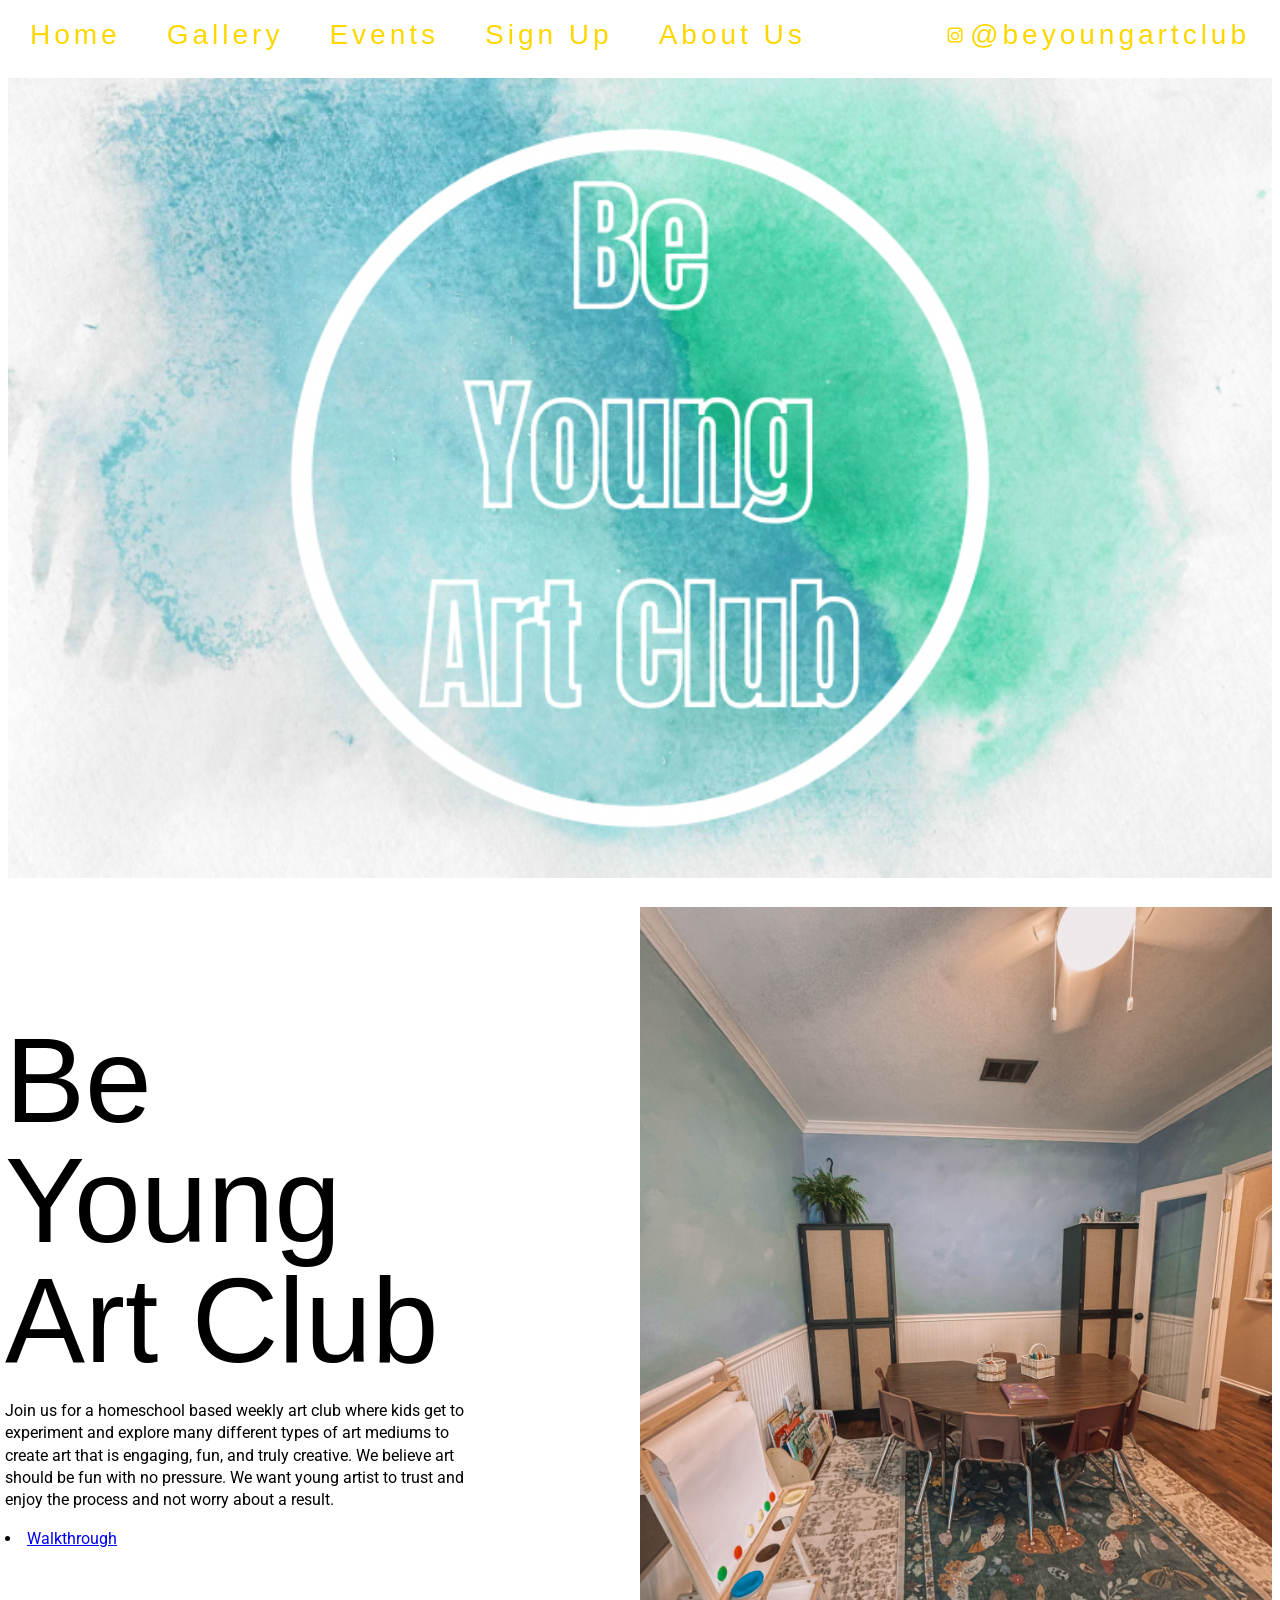
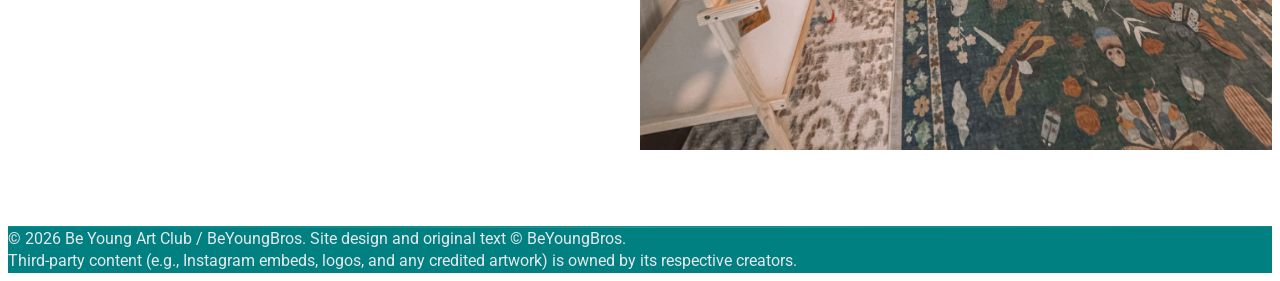
<file: index.html>
<!doctype html>
<html class="no-js" lang="en">

<head>
  <meta charset="utf-8">
  <meta name="viewport" content="width=device-width, initial-scale=1">
  <title>BeYoungBro&apos;s Home Page</title>
  <link rel="preconnect" href="https://fonts.googleapis.com">
  <link rel="preconnect" href="https://fonts.gstatic.com" crossorigin>
  <link href="https://fonts.googleapis.com/css2?family=Roboto:ital,wght@0,100..900;1,100..900&display=swap" rel="stylesheet">
  <!--<link rel="stylesheet" href="fonts/font.css"> -->

  <link rel="stylesheet" href="css/styletest.css">
  <meta name="description" content="">

  <meta property="og:title" content="">
  <meta property="og:type" content="">
  <meta property="og:url" content="">
  <meta property="og:image" content="">

  <link rel="icon" href="/favicon.ico" sizes="any">
  <link rel="icon" href="/icon.svg" type="image/svg+xml">
  <link rel="apple-touch-icon" href="icon.png">

  <link rel="manifest" href="site.webmanifest">
  <meta name="theme-color" content="#fafafa">
</head>

<body>

  <!-- Add your site or application content here --> 
  <header>
    <ul class="main-nav">
      <li><a href="index.html">Home</a></li>
      <li><a href="gallery.html">Gallery</a></li>
      <li><a href="events.html">Events</a></li>
      <li><a href="registration.html">Sign Up</a></li>
      <li><a href="about.html">About Us</a></li>
      
    </ul>
    <ul class="right-nav">
      <li>
        <a href="https://www.instagram.com/beyoungartclub/" target="_blank" rel="noopener"
        aria-label="Be Young Art Club on Instagram"
        style="display:inline-flex; align-items:center; gap:6px; text-decoration:none;">
        <!-- Small Instagram icon (inline SVG, no file needed) -->
        <svg aria-hidden="true" viewBox="0 0 24 24" width="18" height="18" style="display:block;">
        <path d="M7 2h10a5 5 0 0 1 5 5v10a5 5 0 0 1-5 5H7a5 5 0 0 1-5-5V7a5 5 0 0 1 5-5zm0 2a3 3 0 0 0-3 3v10a3 3 0 0 0 3 3h10a3 3 0 0 0 3-3V7a3 3 0 0 0-3-3H7zm5 3.5A5.5 5.5 0 1 1 6.5 13 5.5 5.5 0 0 1 12 7.5zm0 2A3.5 3.5 0 1 0 15.5 13 3.5 3.5 0 0 0 12 9.5zM18 5.75a1.25 1.25 0 1 1-1.25 1.25A1.25 1.25 0 0 1 18 5.75z"
              fill="currentColor"/>
        </svg>
        <span>@beyoungartclub</span>
        </a>
      </li>
    </ul>

  </header>

  <section class="page-banner"></section>
  
  <script src="js/app.js"></script>

  <section class="hero hero-home">
    <div class="container">
      <div class="hero-text">
        <h1 class="hero-title">Be Young Art Club</h1>
        <p class="text"> Join us for a homeschool based weekly art club where kids get to experiment and explore many different types of art mediums to create art that is engaging, fun, and truly creative.  
          We believe art should be fun with no pressure. We want young artist to trust and enjoy the process and not worry about a result. <li><a href="walkthrough.html">Walkthrough</a></li>
        </p>
      </div>
    </div>
   </section> 
   <footer class="site-footer">
    <p>© <span id="year"></span> Be Young Art Club / BeYoungBros. Site design and original text © BeYoungBros.</p>
    <p>Third-party content (e.g., Instagram embeds, logos, and any credited artwork) is owned by its respective creators.</p>
   </footer>
   <script>document.getElementById('year').textContent = new Date().getFullYear();</script>

</body>

</html>
</file>
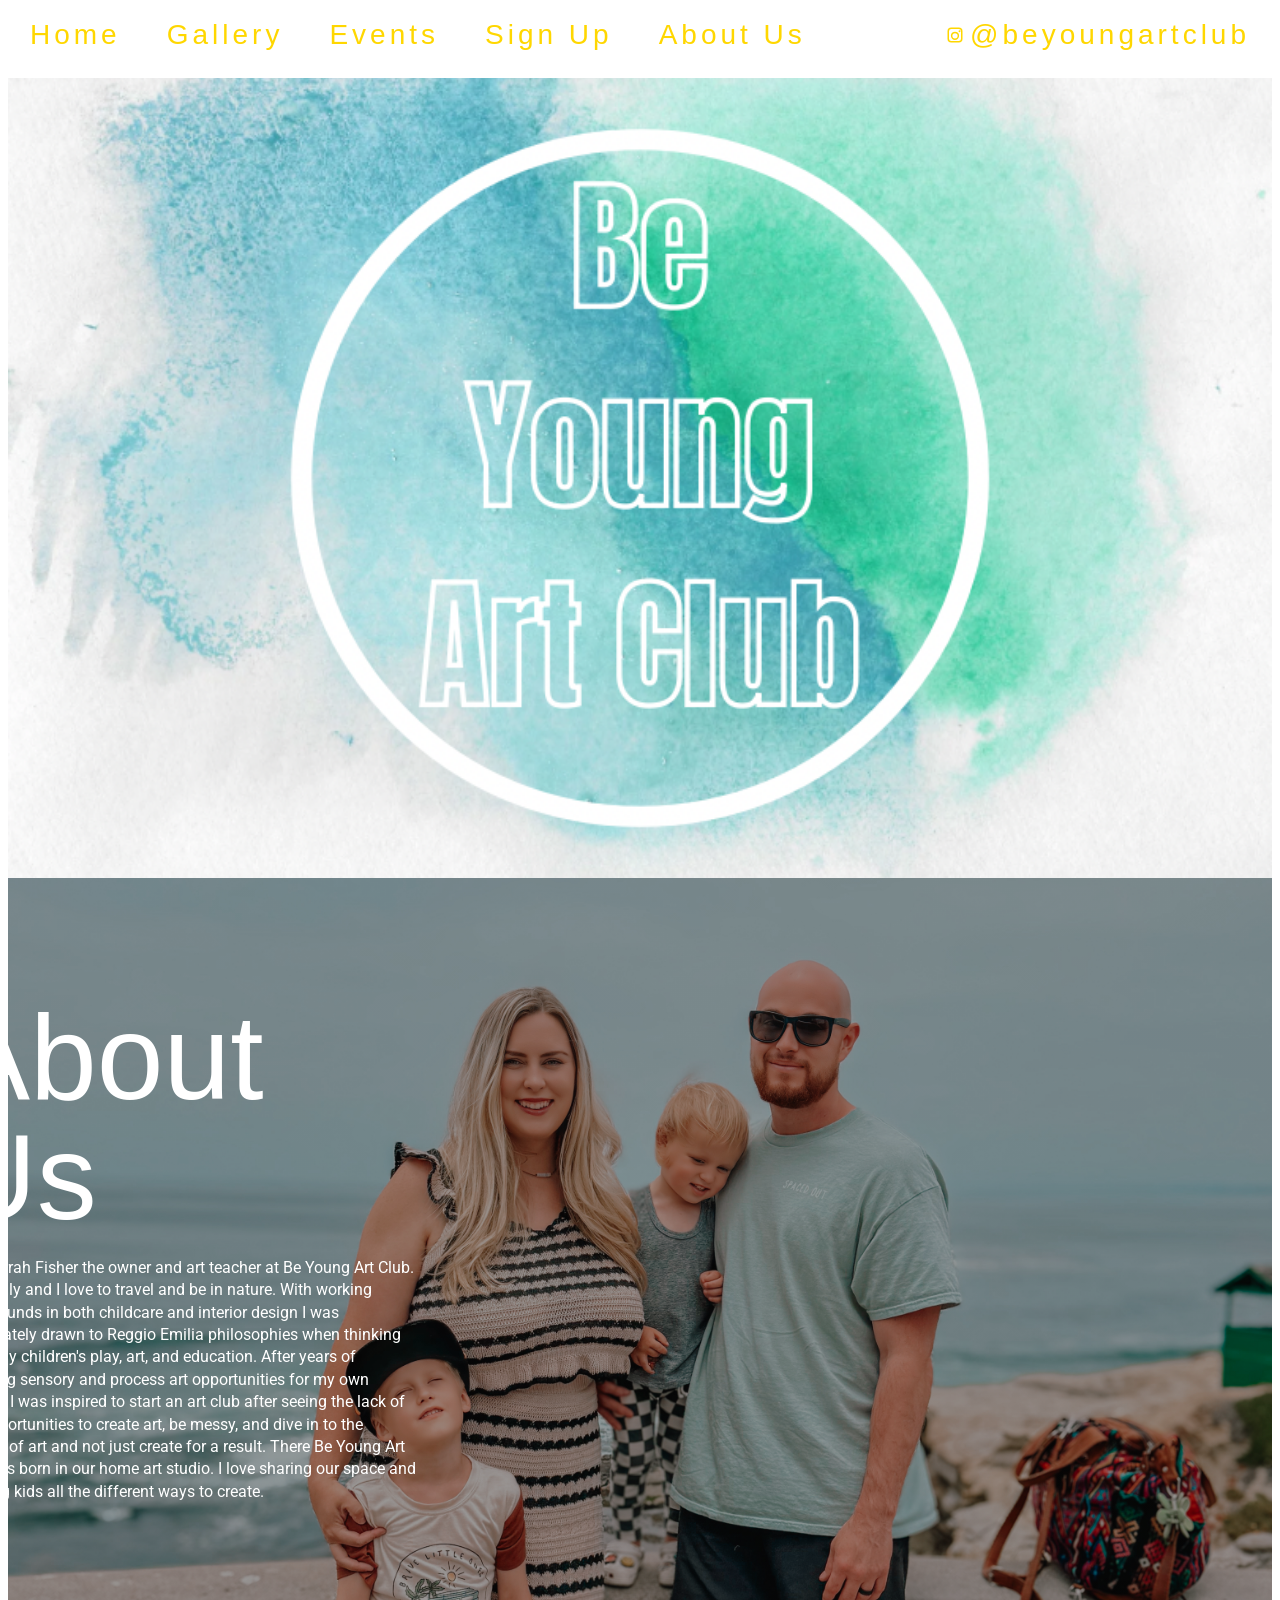
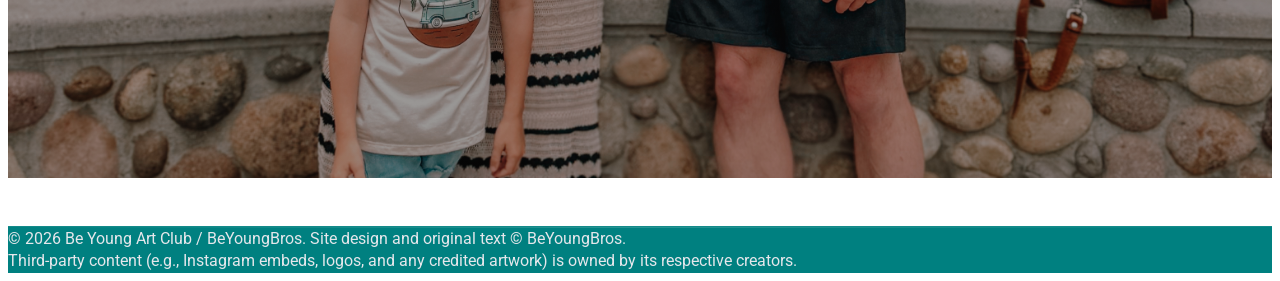
<file: about.html>
<!doctype html>
<html class="no-js" lang="en">

<head>
  <meta charset="utf-8">
  <meta name="viewport" content="width=device-width, initial-scale=1">
  <title>About Us</title>
  <link rel="preconnect" href="https://fonts.googleapis.com">
  <link rel="preconnect" href="https://fonts.gstatic.com" crossorigin>
  <link href="https://fonts.googleapis.com/css2?family=Roboto:ital,wght@0,100..900;1,100..900&display=swap" rel="stylesheet">
  <!--<link rel="stylesheet" href="fonts/font.css"> -->

  <link rel="stylesheet" href="css/styletest.css">
  <meta name="description" content="">

  <meta property="og:title" content="">
  <meta property="og:type" content="">
  <meta property="og:url" content="">
  <meta property="og:image" content="">

  <link rel="icon" href="/favicon.ico" sizes="any">
  <link rel="icon" href="/icon.svg" type="image/svg+xml">
  <link rel="apple-touch-icon" href="icon.png">

  <link rel="manifest" href="site.webmanifest">
  <meta name="theme-color" content="#fafafa">
</head>

<body>

  <!-- Add your site or application content here --> 
  <header>
    <ul class="main-nav">
      <li><a href="index.html">Home</a></li>
      <li><a href="gallery.html">Gallery</a></li>
      <li><a href="events.html">Events</a></li>
      <li><a href="registration.html">Sign Up</a></li>
      <li><a href="about.html">About Us</a></li>
    </ul>
   <ul class="right-nav">
      <li>
        <a href="https://www.instagram.com/beyoungartclub/" target="_blank" rel="noopener"
        aria-label="Be Young Art Club on Instagram"
        style="display:inline-flex; align-items:center; gap:6px; text-decoration:none;">
        <!-- Small Instagram icon (inline SVG, no file needed) -->
        <svg aria-hidden="true" viewBox="0 0 24 24" width="18" height="18" style="display:block;">
        <path d="M7 2h10a5 5 0 0 1 5 5v10a5 5 0 0 1-5 5H7a5 5 0 0 1-5-5V7a5 5 0 0 1 5-5zm0 2a3 3 0 0 0-3 3v10a3 3 0 0 0 3 3h10a3 3 0 0 0 3-3V7a3 3 0 0 0-3-3H7zm5 3.5A5.5 5.5 0 1 1 6.5 13 5.5 5.5 0 0 1 12 7.5zm0 2A3.5 3.5 0 1 0 15.5 13 3.5 3.5 0 0 0 12 9.5zM18 5.75a1.25 1.25 0 1 1-1.25 1.25A1.25 1.25 0 0 1 18 5.75z"
              fill="currentColor"/>
        </svg>
        <span>@beyoungartclub</span>
        </a>
      </li>
    </ul>
  </header>

  <section class="page-banner"></section>

  <script src="js/app.js"></script>

 <section class="hero hero-about">
    <div class="container">
      <div class="hero-text">
        <h1 class="hero-title">About Us</h1>
        <p class="text">I am Farrah Fisher the owner and art teacher at Be Young Art Club.  My family and I love to travel and be in nature.  
          With working backgrounds in both childcare and interior design I was immediately drawn to Reggio Emilia philosophies when thinking about my children&apos;s play, 
          art, and education.  After years of providing sensory and process art opportunities for my own children I was inspired to start an art club after seeing the lack of true opportunities to create art, be messy, and dive in to the process of art and not just create for a result.  
          There Be Young Art Club was born in our home art studio.  I love sharing our space and showing kids all the different ways to create.  
      </div>
    </div>
  </section> 
  <footer class="site-footer">
    <p>© <span id="year"></span> Be Young Art Club / BeYoungBros. Site design and original text © BeYoungBros.</p>
    <p>Third-party content (e.g., Instagram embeds, logos, and any credited artwork) is owned by its respective creators.</p>
   </footer>
   <script>document.getElementById('year').textContent = new Date().getFullYear();</script>
</body>

</html>
</file>
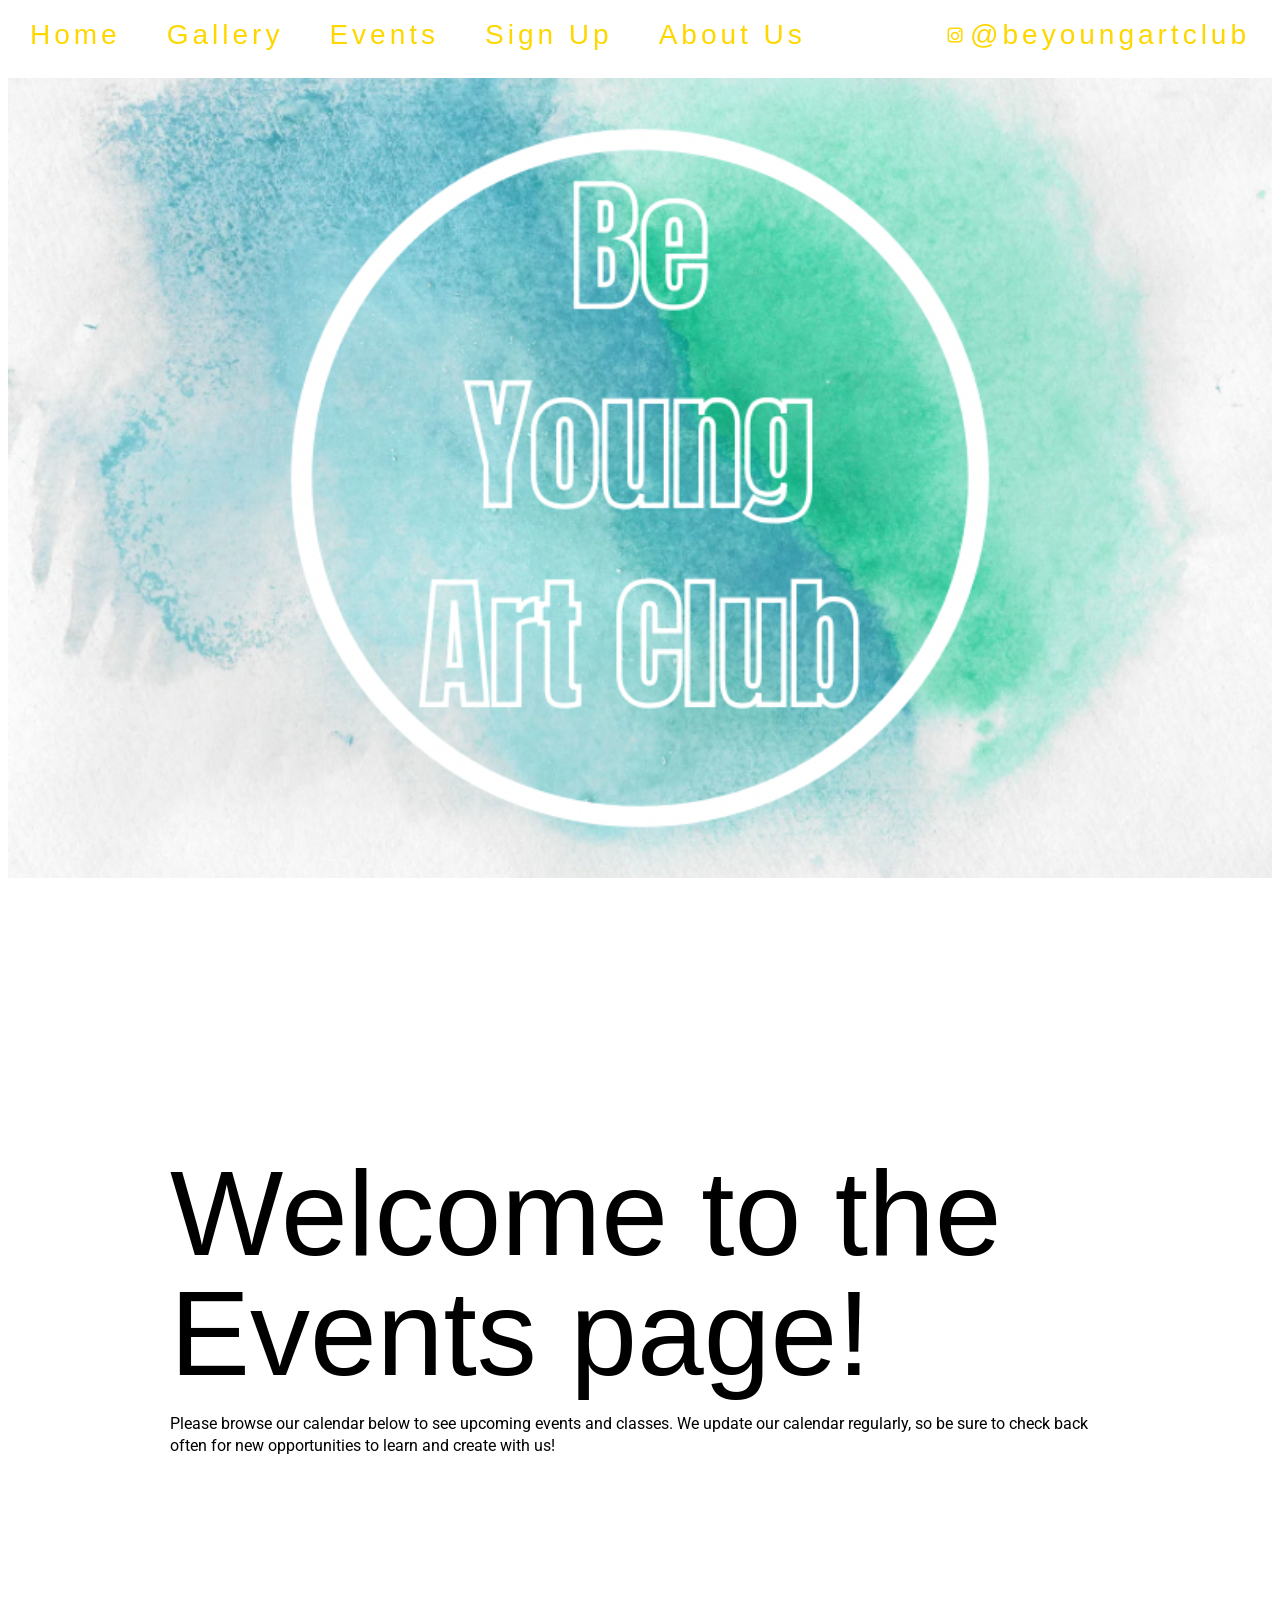
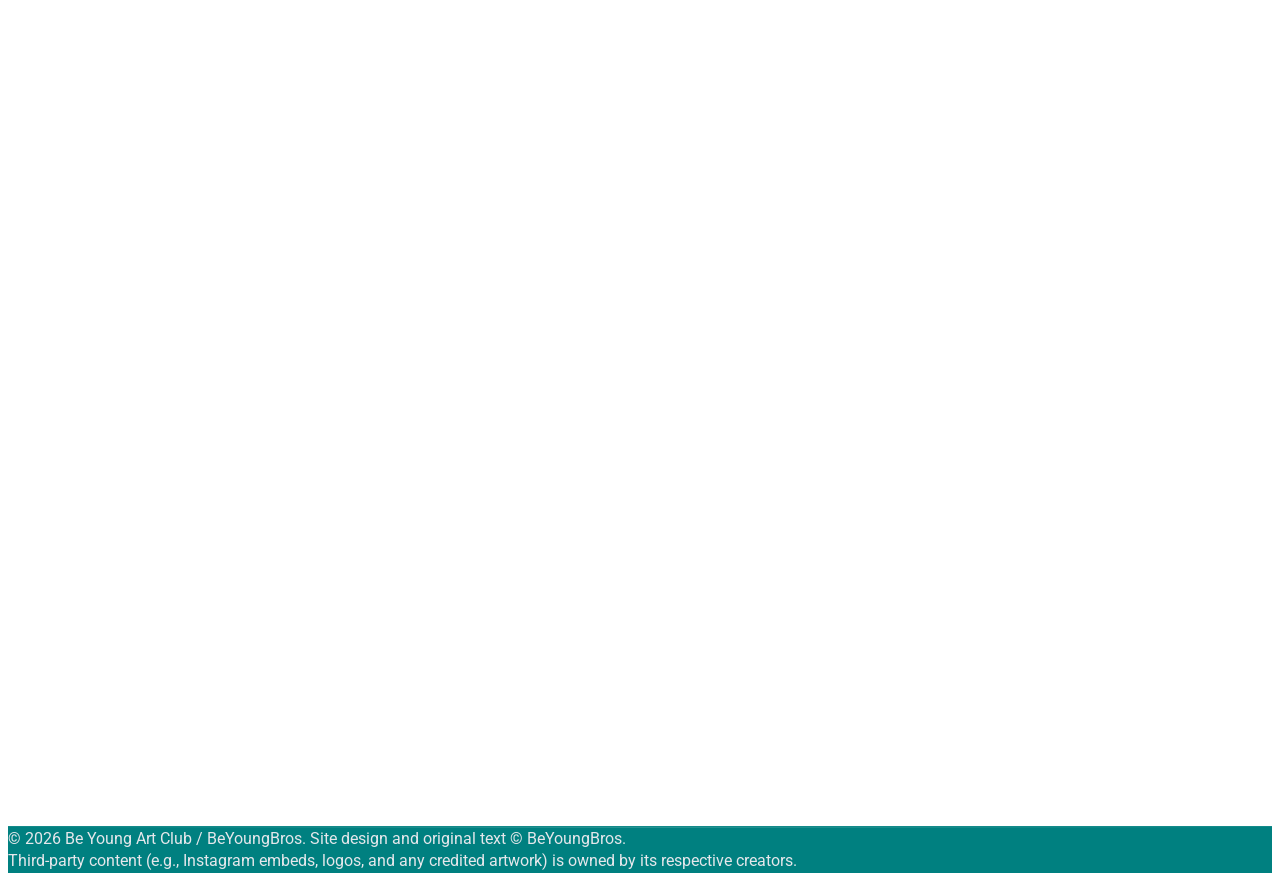
<file: events.html>
<!doctype html>
<html class="no-js" lang="en">

<head>
  <meta charset="utf-8">
  <meta name="viewport" content="width=device-width, initial-scale=1">
  <title>Events</title>
  <link rel="preconnect" href="https://fonts.googleapis.com">
  <link rel="preconnect" href="https://fonts.gstatic.com" crossorigin>
  <link href="https://fonts.googleapis.com/css2?family=Roboto:ital,wght@0,100..900;1,100..900&display=swap" rel="stylesheet">
  <!--<link rel="stylesheet" href="fonts/font.css"> -->

  <link rel="stylesheet" href="css/styletest.css">
  <meta name="description" content="">

  <meta property="og:title" content="">
  <meta property="og:type" content="">
  <meta property="og:url" content="">
  <meta property="og:image" content="">

  <link rel="icon" href="/favicon.ico" sizes="any">
  <link rel="icon" href="/icon.svg" type="image/svg+xml">
  <link rel="apple-touch-icon" href="icon.png">

  <link rel="manifest" href="site.webmanifest">
  <meta name="theme-color" content="#fafafa">
</head>

<body>

  <!-- Add your site or application content here --> 
  <header>
    <ul class="main-nav">
      <li><a href="index.html">Home</a></li>
      <li><a href="gallery.html">Gallery</a></li>
      <li><a href="events.html">Events</a></li>
      <li><a href="registration.html">Sign Up</a></li>
      <li><a href="about.html">About Us</a></li>
    </ul>
    <ul class="right-nav">
      <li>
        <a href="https://www.instagram.com/beyoungartclub/" target="_blank" rel="noopener"
        aria-label="Be Young Art Club on Instagram"
        style="display:inline-flex; align-items:center; gap:6px; text-decoration:none;">
        <!-- Small Instagram icon (inline SVG, no file needed) -->
        <svg aria-hidden="true" viewBox="0 0 24 24" width="18" height="18" style="display:block;">
        <path d="M7 2h10a5 5 0 0 1 5 5v10a5 5 0 0 1-5 5H7a5 5 0 0 1-5-5V7a5 5 0 0 1 5-5zm0 2a3 3 0 0 0-3 3v10a3 3 0 0 0 3 3h10a3 3 0 0 0 3-3V7a3 3 0 0 0-3-3H7zm5 3.5A5.5 5.5 0 1 1 6.5 13 5.5 5.5 0 0 1 12 7.5zm0 2A3.5 3.5 0 1 0 15.5 13 3.5 3.5 0 0 0 12 9.5zM18 5.75a1.25 1.25 0 1 1-1.25 1.25A1.25 1.25 0 0 1 18 5.75z"
              fill="currentColor"/>
        </svg>
        <span>@beyoungartclub</span>
        </a>
      </li>
    </ul>
  </header>

  <section class="page-banner"></section>

  <script src="js/app.js"></script>

  <section class="hero hero-events">
    <div class="container">
      <div class="hero-text">
        <h1 class="hero-title">Welcome to the Events page!</h1>
        <p class="text">Please browse our calendar below to see upcoming events and classes. We update our calendar regularly, so be sure to check back often for new opportunities to learn and create with us!
        </p>
        </div>
    </div>
  </section>
  
   <section class="calendar">
    <iframe
      src="https://calendar.google.com/calendar/embed?src=809390d0119d9e3f276ccf0c872b982d6c1af5bd171367438f8c56f3bae43a4e%40group.calendar.google.com&ctz=America%2FChicago"
      style="border:0"
      width="800"
      height="600"
      frameborder="0"
      scrolling="no">
    </iframe>
  </section>
  <footer class="site-footer">
    <p>© <span id="year"></span> Be Young Art Club / BeYoungBros. Site design and original text © BeYoungBros.</p>
    <p>Third-party content (e.g., Instagram embeds, logos, and any credited artwork) is owned by its respective creators.</p>
   </footer>
   <script>document.getElementById('year').textContent = new Date().getFullYear();</script>
</body>

</html>
</file>
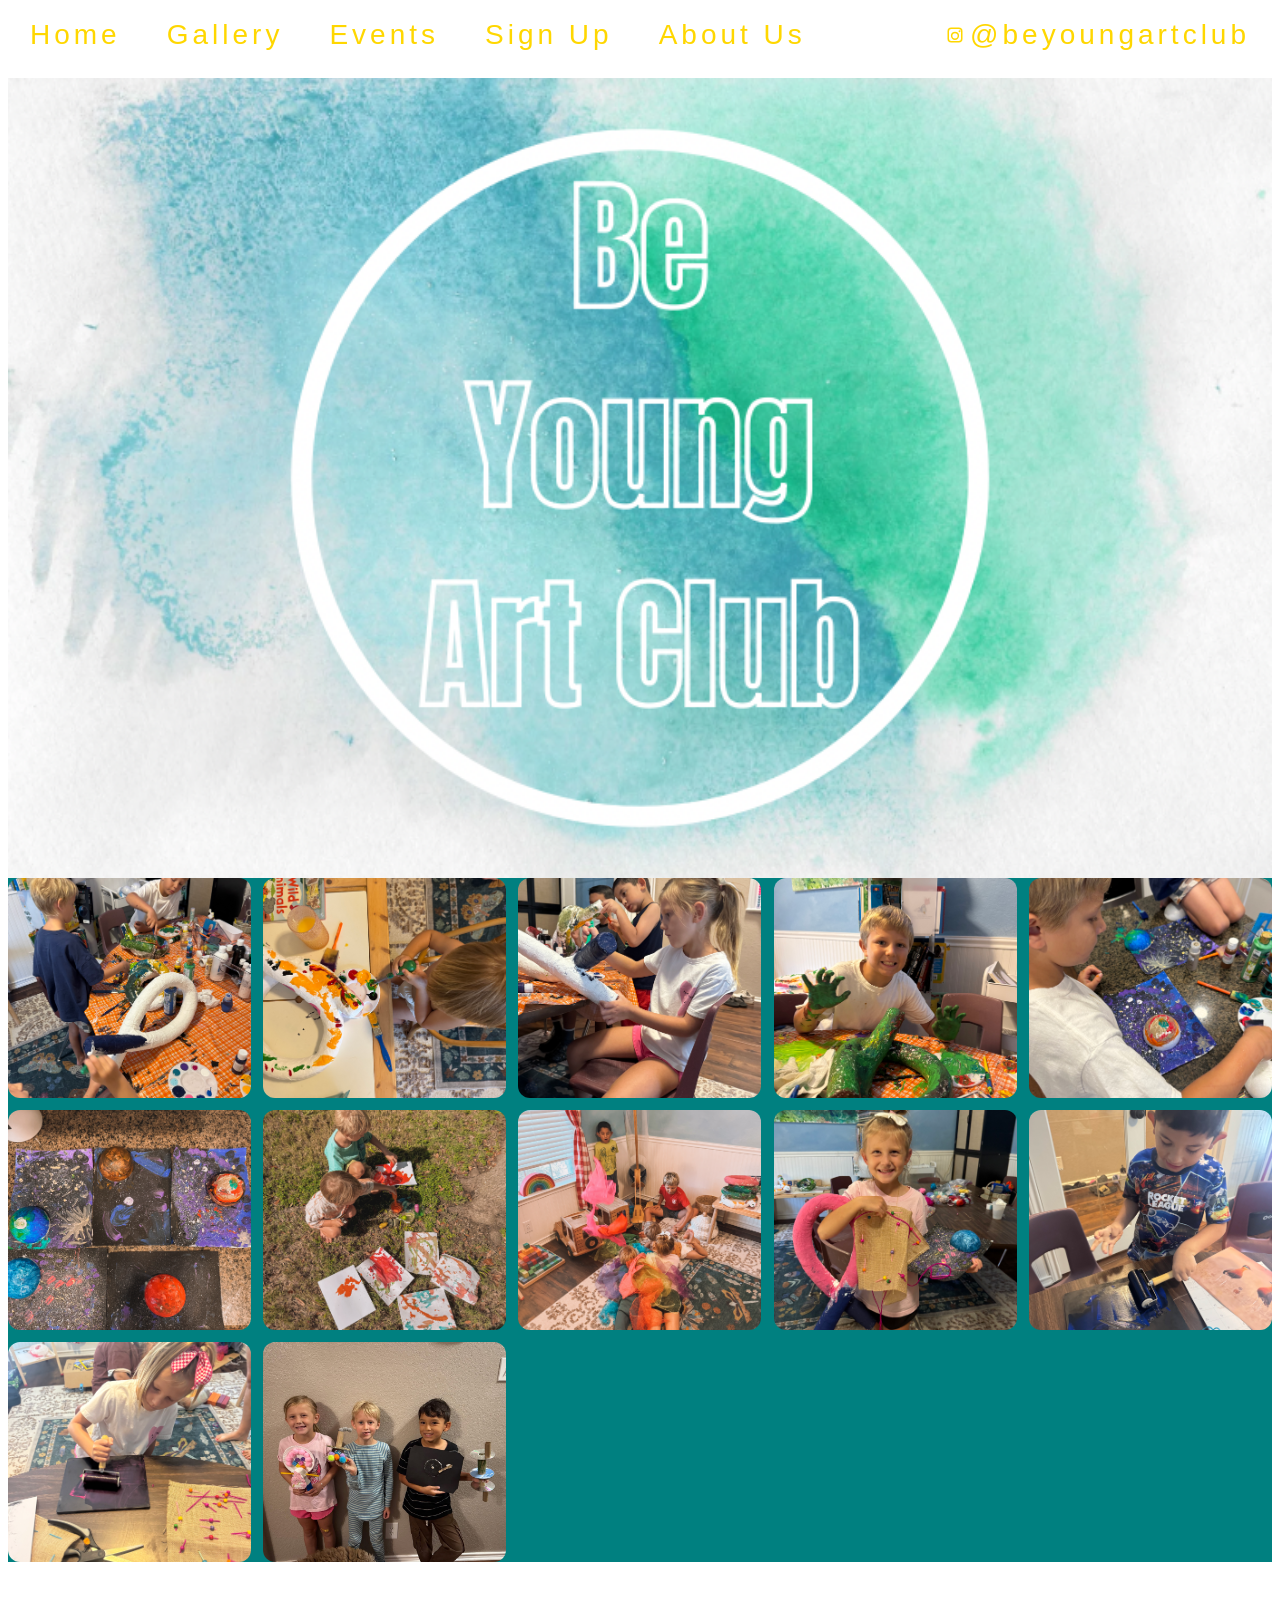
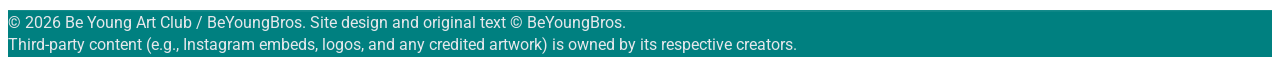
<file: gallery.html>
<!doctype html>
<html class="no-js" lang="en">

<head>
  <meta charset="utf-8">
  <meta name="viewport" content="width=device-width, initial-scale=1">
  <title>Gallery Page</title>
  <link rel="preconnect" href="https://fonts.googleapis.com">
  <link rel="preconnect" href="https://fonts.gstatic.com" crossorigin>
  <link href="https://fonts.googleapis.com/css2?family=Roboto:ital,wght@0,100..900;1,100..900&display=swap" rel="stylesheet">
  <!--<link rel="stylesheet" href="fonts/font.css"> -->

  <link rel="stylesheet" href="css/styletest.css">
  <meta name="description" content="">

  <meta property="og:title" content="">
  <meta property="og:type" content="">
  <meta property="og:url" content="">
  <meta property="og:image" content="">

  <link rel="icon" href="/favicon.ico" sizes="any">
  <link rel="icon" href="/icon.svg" type="image/svg+xml">
  <link rel="apple-touch-icon" href="icon.png">

  <link rel="manifest" href="site.webmanifest">
  <meta name="theme-color" content="#fafafa">
</head>

<body>

  <!-- Add your site or application content here --> 
  <header>
    <ul class="main-nav">
      <li><a href="index.html">Home</a></li>
      <li><a href="gallery.html">Gallery</a></li>
      <li><a href="events.html">Events</a></li>
      <li><a href="registration.html">Sign Up</a></li>
      <li><a href="about.html">About Us</a></li>
    </ul>
    <ul class="right-nav">
      <li>
        <a href="https://www.instagram.com/beyoungartclub/" target="_blank" rel="noopener"
        aria-label="Be Young Art Club on Instagram"
        style="display:inline-flex; align-items:center; gap:6px; text-decoration:none;">
        <!-- Small Instagram icon (inline SVG, no file needed) -->
        <svg aria-hidden="true" viewBox="0 0 24 24" width="18" height="18" style="display:block;">
        <path d="M7 2h10a5 5 0 0 1 5 5v10a5 5 0 0 1-5 5H7a5 5 0 0 1-5-5V7a5 5 0 0 1 5-5zm0 2a3 3 0 0 0-3 3v10a3 3 0 0 0 3 3h10a3 3 0 0 0 3-3V7a3 3 0 0 0-3-3H7zm5 3.5A5.5 5.5 0 1 1 6.5 13 5.5 5.5 0 0 1 12 7.5zm0 2A3.5 3.5 0 1 0 15.5 13 3.5 3.5 0 0 0 12 9.5zM18 5.75a1.25 1.25 0 1 1-1.25 1.25A1.25 1.25 0 0 1 18 5.75z"
              fill="currentColor"/>
        </svg>
        <span>@beyoungartclub</span>
        </a>
      </li>
    </ul>
  </header>

  <section class="page-banner"></section>

  <section class="gallery">
      <img class="galleryimage" src="img/gallery/gallery1.jpeg" alt="Gallery Image 1" loading="lazy">
      <img class="galleryimage" src="img/gallery/gallery2.jpeg" alt="Gallery Image 2" loading="lazy">
      <img class="galleryimage" src="img/gallery/gallery3.jpeg" alt="Gallery Image 3" loading="lazy">
      <img class="galleryimage" src="img/gallery/gallery4.jpeg" alt="Gallery Image 4" loading="lazy">
      <img class="galleryimage" src="img/gallery/gallery6.jpeg" alt="Gallery Image 6" loading="lazy">
      <img class="galleryimage" src="img/gallery/gallery7.JPG" alt="Gallery Image 7" loading="lazy">
      <img class="galleryimage" src="img/gallery/gallery8.JPG" alt="Gallery Image 8" loading="lazy">
      <img class="galleryimage" src="img/gallery/gallery9.JPG" alt="Gallery Image 9" loading="lazy">
      <img class="galleryimage" src="img/gallery/gallery10.jpeg" alt="Gallery Image 10" loading="lazy">
      <img class="galleryimage" src="img/gallery/gallery11.jpeg" alt="Gallery Image 11" loading="lazy">
      <img class="galleryimage" src="img/gallery/gallery12.jpeg" alt="Gallery Image 12" loading="lazy">
      <img class="galleryimage" src="img/gallery/gallery13.jpeg" alt="Gallery Image 13" loading="lazy">
  </section>
  <script src="js/app.js" defer></script>
  <footer class="site-footer">
    <p>© <span id="year"></span> Be Young Art Club / BeYoungBros. Site design and original text © BeYoungBros.</p>
    <p>Third-party content (e.g., Instagram embeds, logos, and any credited artwork) is owned by its respective creators.</p>
   </footer>
   <script>document.getElementById('year').textContent = new Date().getFullYear();</script>
</body>

</html>
</file>
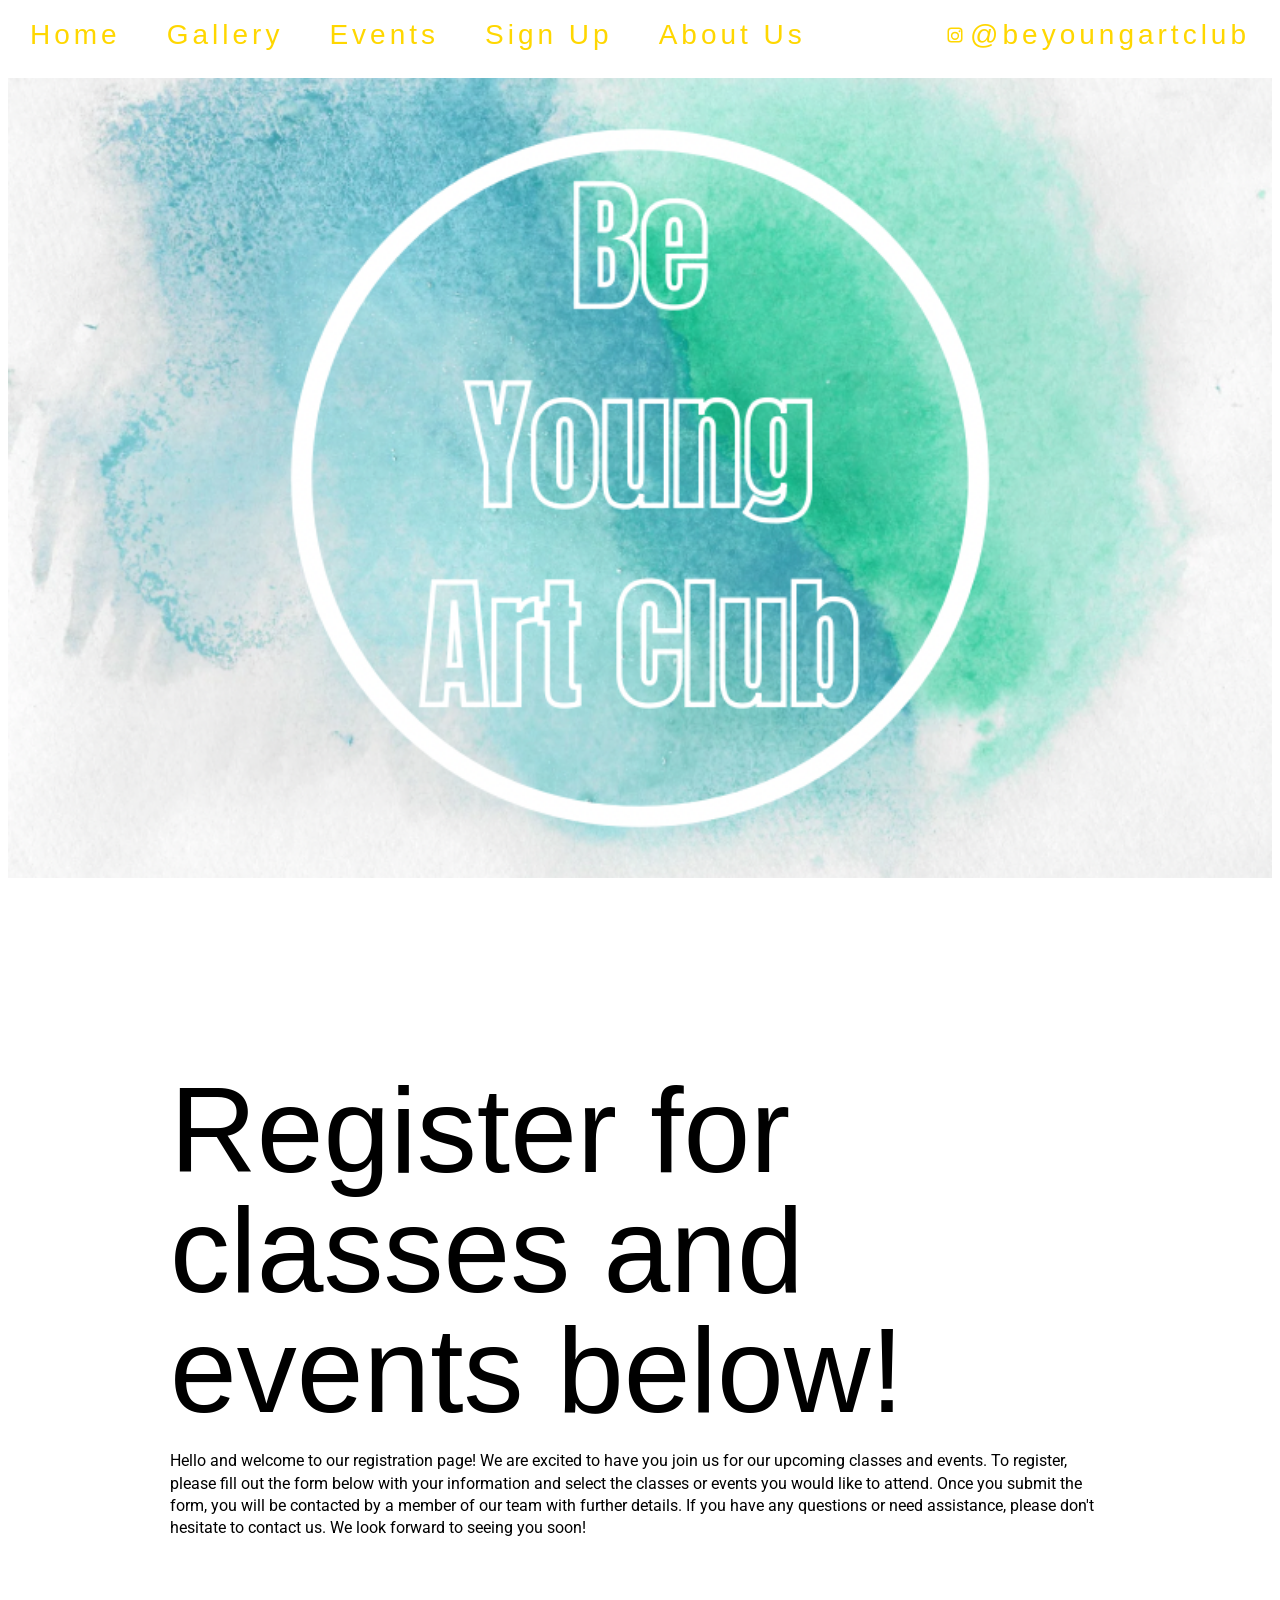
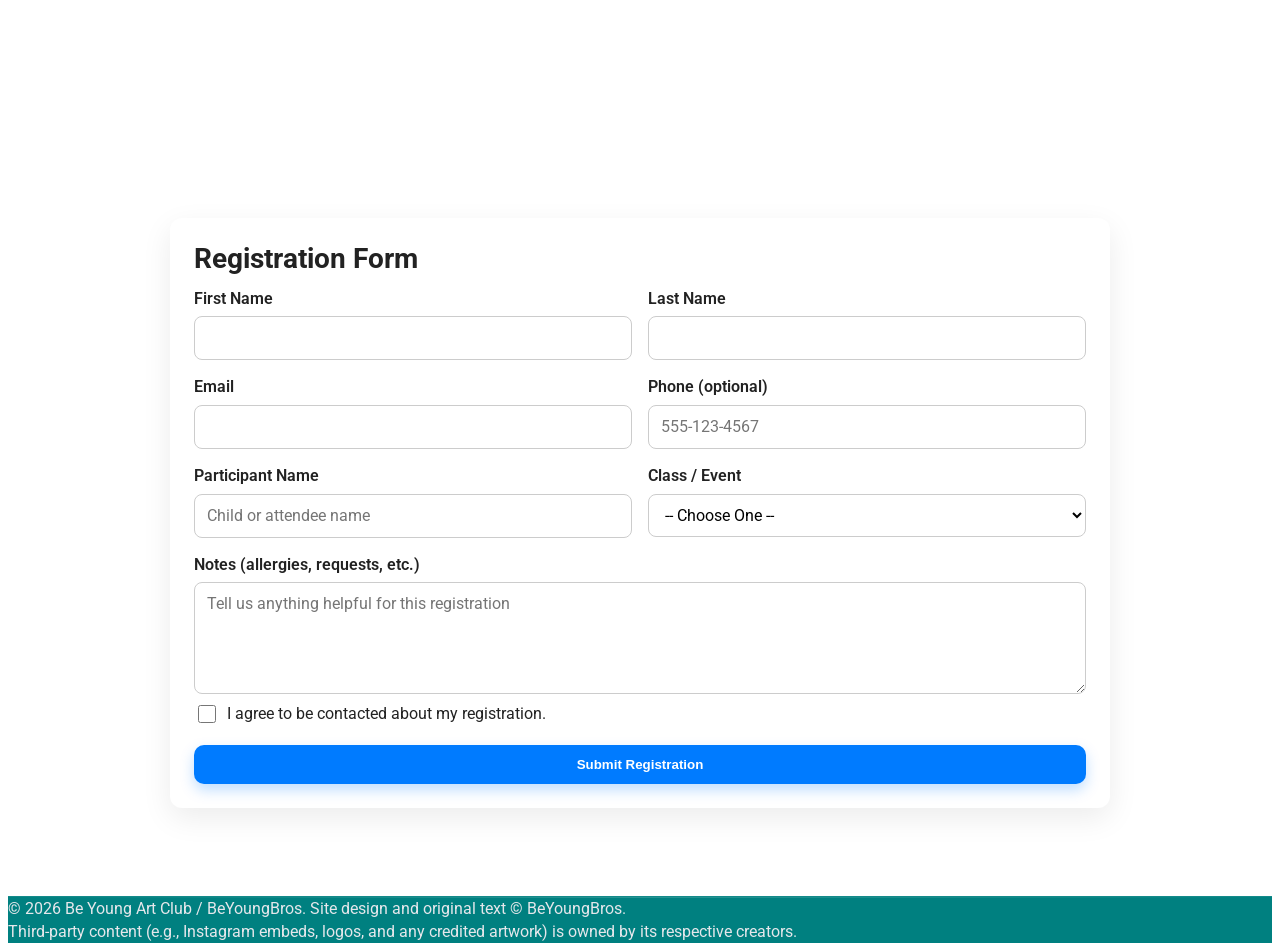
<file: registration.html>
<!doctype html>
<html class="no-js" lang="en">

<head>
  <meta charset="utf-8">
  <meta name="viewport" content="width=device-width, initial-scale=1">
  <title>Registration</title>
  <link rel="preconnect" href="https://fonts.googleapis.com">
  <link rel="preconnect" href="https://fonts.gstatic.com" crossorigin>
  <link href="https://fonts.googleapis.com/css2?family=Roboto:ital,wght@0,100..900;1,100..900&display=swap" rel="stylesheet">
  <!--<link rel="stylesheet" href="fonts/font.css"> -->

  <link rel="stylesheet" href="css/styletest.css">
  <meta name="description" content="">

  <meta property="og:title" content="">
  <meta property="og:type" content="">
  <meta property="og:url" content="">
  <meta property="og:image" content="">

  <link rel="icon" href="/favicon.ico" sizes="any">
  <link rel="icon" href="/icon.svg" type="image/svg+xml">
  <link rel="apple-touch-icon" href="icon.png">

  <link rel="manifest" href="site.webmanifest">
  <meta name="theme-color" content="#fafafa">
</head>

<body>

  <!-- Add your site or application content here --> 
  <header>
    <ul class="main-nav">
      <li><a href="index.html">Home</a></li>
      <li><a href="gallery.html">Gallery</a></li>
      <li><a href="events.html">Events</a></li>
      <li><a href="registration.html">Sign Up</a></li>
      <li><a href="about.html">About Us</a></li>
    </ul>
    <ul class="right-nav">
      <li>
        <a href="https://www.instagram.com/beyoungartclub/" target="_blank" rel="noopener"
        aria-label="Be Young Art Club on Instagram"
        style="display:inline-flex; align-items:center; gap:6px; text-decoration:none;">
        <!-- Small Instagram icon (inline SVG, no file needed) -->
        <svg aria-hidden="true" viewBox="0 0 24 24" width="18" height="18" style="display:block;">
        <path d="M7 2h10a5 5 0 0 1 5 5v10a5 5 0 0 1-5 5H7a5 5 0 0 1-5-5V7a5 5 0 0 1 5-5zm0 2a3 3 0 0 0-3 3v10a3 3 0 0 0 3 3h10a3 3 0 0 0 3-3V7a3 3 0 0 0-3-3H7zm5 3.5A5.5 5.5 0 1 1 6.5 13 5.5 5.5 0 0 1 12 7.5zm0 2A3.5 3.5 0 1 0 15.5 13 3.5 3.5 0 0 0 12 9.5zM18 5.75a1.25 1.25 0 1 1-1.25 1.25A1.25 1.25 0 0 1 18 5.75z"
              fill="currentColor"/>
        </svg>
        <span>@beyoungartclub</span>
        </a>
      </li>
    </ul>
  </header>
  
  <section class="page-banner"></section>


  <section class="hero hero-registration">
    <div class="container">
      <div class="hero-text">
        <h1 class="hero-title">Register for classes and events below!</h1>
        <p class="text">Hello and welcome to our registration page! We are excited to have you join us for our upcoming classes and events. To register, please fill out the form below with your information and select the classes or events you would like to attend. Once you submit the form, you will be contacted by a member of our team with further details. If you have any questions or need assistance, please don't hesitate to contact us. We look forward to seeing you soon!
        </p>
      </div>
    </div>
  </section> 
  <!-- Registration Form -->
<section class="section section-register">
  <div class="container">
    <div class="form-card" role="form" aria-labelledby="reg-title">
      <h2 id="reg-title" class="form-title">Registration Form</h2>

      <form id="registrationForm" novalidate>
        <div class="form-row">
          <div class="form-field">
            <label for="fname">First Name</label>
            <input type="text" id="fname" name="fname" required>
          </div>

          <div class="form-field">
            <label for="lname">Last Name</label>
            <input type="text" id="lname" name="lname" required>
          </div>
        </div>

        <div class="form-row">
          <div class="form-field">
            <label for="email">Email</label>
            <input type="email" id="email" name="email" required>
          </div>

          <div class="form-field">
            <label for="phone">Phone (optional)</label>
            <input type="tel" id="phone" name="phone" inputmode="tel" placeholder="555-123-4567">
          </div>
        </div>

        <div class="form-row">
          <div class="form-field">
            <label for="participant">Participant Name</label>
            <input type="text" id="participant" name="participant" placeholder="Child or attendee name" required>
          </div>

          <div class="form-field">
            <label for="interest">Class / Event</label>
            <select id="interest" name="interest" required>
              <option value="">-- Choose One --</option>
              <option>Art Class (Ages 4–6)</option>
              <option>Art Class (Ages 7–10)</option>
              <option>Family Open Studio</option>
              <option>Birthday Party Reservation</option>
              <option>Special Event</option>
            </select>
          </div>
        </div>

        <div class="form-field">
          <label for="notes">Notes (allergies, requests, etc.)</label>
          <textarea id="notes" name="notes" rows="4" placeholder="Tell us anything helpful for this registration"></textarea>
        </div>

        <div class="form-consent">
          <label class="checkbox">
            <input type="checkbox" id="consent" required>
            <span>I agree to be contacted about my registration.</span>
          </label>
        </div>

        <button type="submit" class="btn-primary">Submit Registration</button>
      </form>

      <!-- Confirmation message-->
      <div id="reg-confirm" class="alert alert-success hidden" role="status" aria-live="polite"></div>
    </div>
  </div>
</section> 
<script src="js/app.js"></script>
<footer class="site-footer">
    <p>© <span id="year"></span> Be Young Art Club / BeYoungBros. Site design and original text © BeYoungBros.</p>
    <p>Third-party content (e.g., Instagram embeds, logos, and any credited artwork) is owned by its respective creators.</p>
   </footer>
   <script>document.getElementById('year').textContent = new Date().getFullYear();</script>
</body>

</html>
</file>
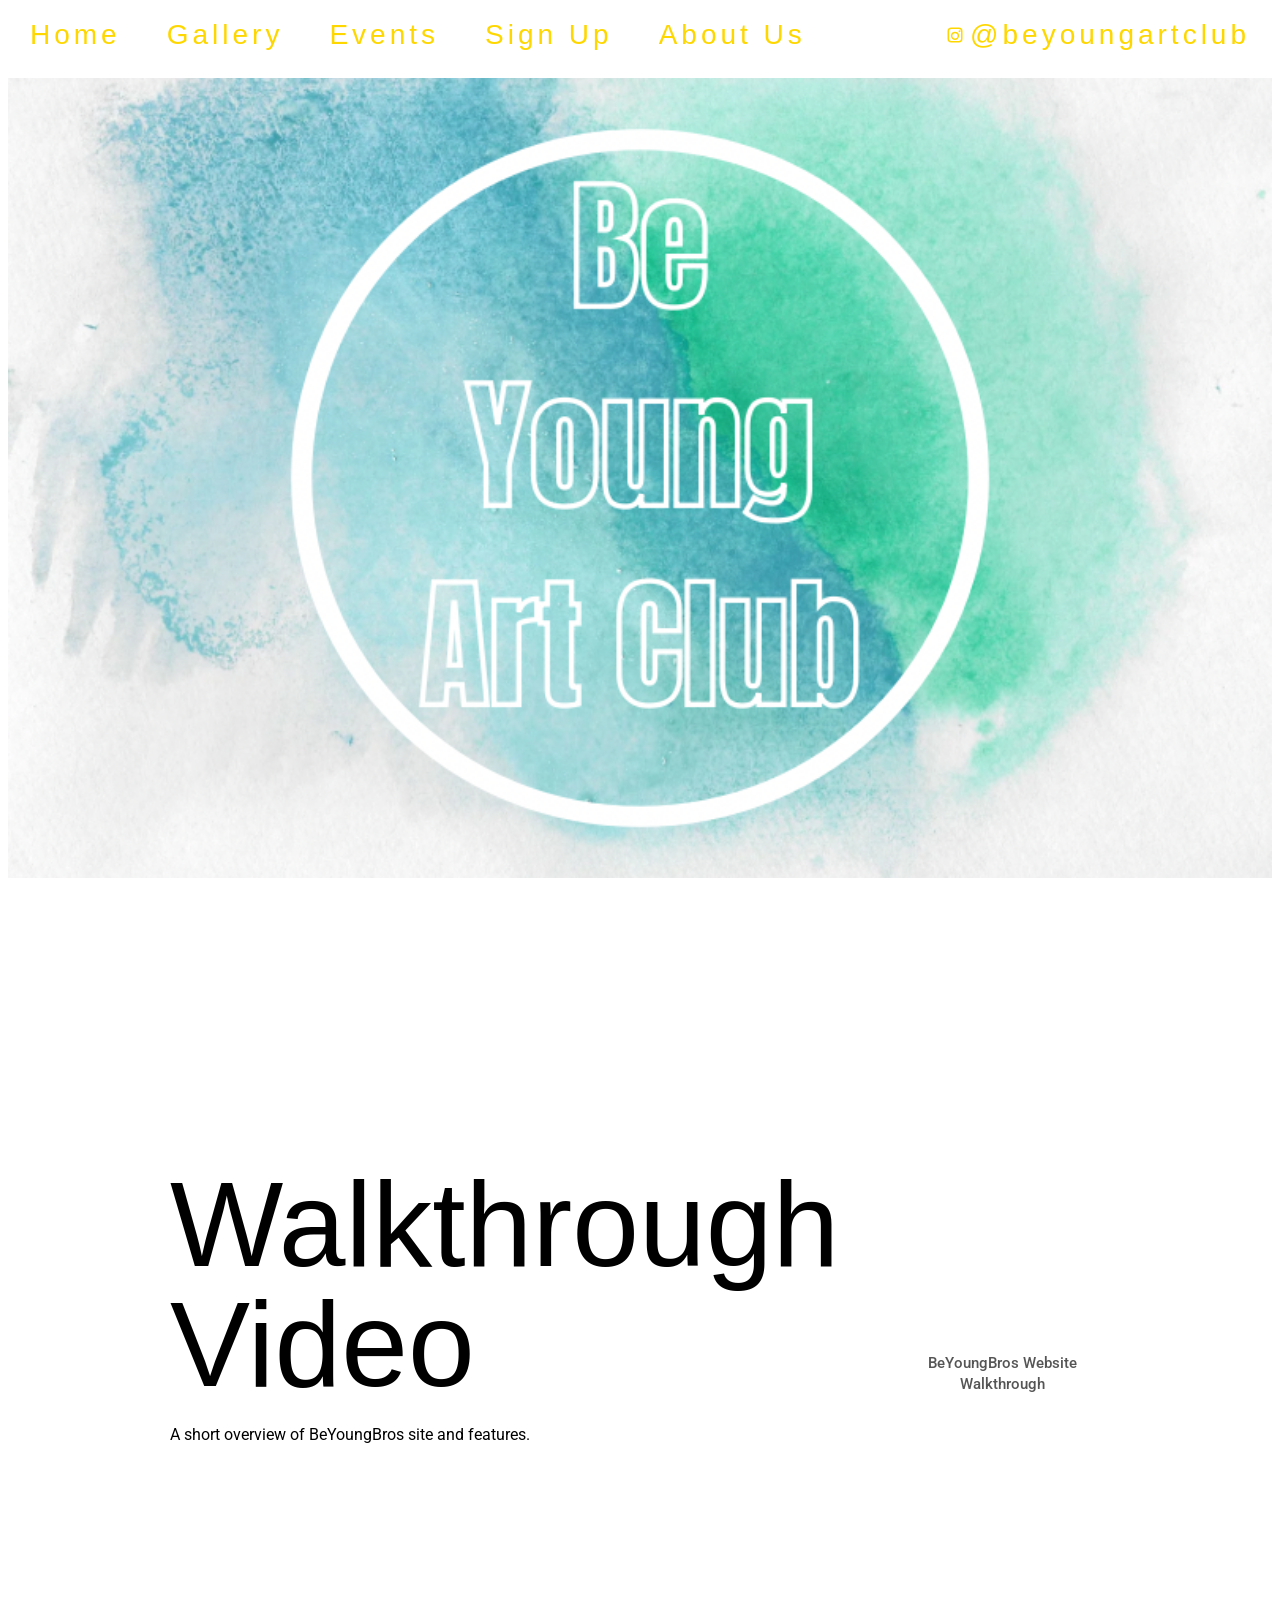
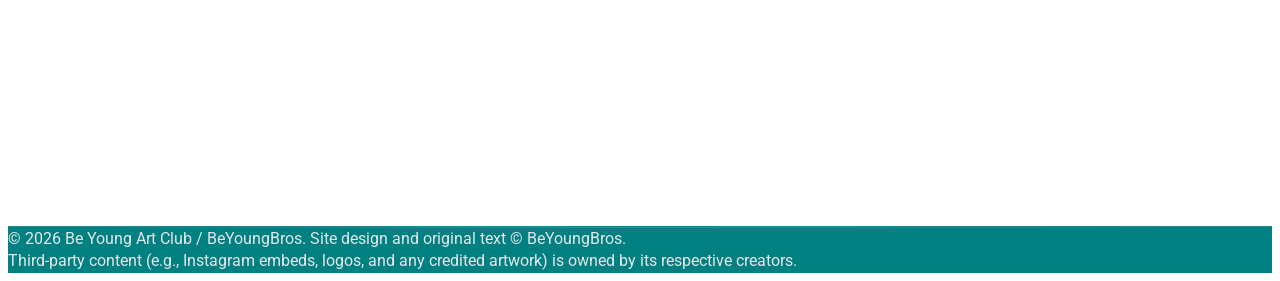
<file: walkthrough.html>
<!doctype html>
<html class="no-js" lang="en">

<head>
  <meta charset="utf-8">
  <meta name="viewport" content="width=device-width, initial-scale=1">
  <title>Walkthrough</title>
  <link rel="preconnect" href="https://fonts.googleapis.com">
  <link rel="preconnect" href="https://fonts.gstatic.com" crossorigin>
  <link href="https://fonts.googleapis.com/css2?family=Roboto:ital,wght@0,100..900;1,100..900&display=swap" rel="stylesheet">
  <!--<link rel="stylesheet" href="fonts/font.css"> -->

  <link rel="stylesheet" href="css/styletest.css">
  <meta name="description" content="">

  <meta property="og:title" content="">
  <meta property="og:type" content="">
  <meta property="og:url" content="">
  <meta property="og:image" content="">

  <link rel="icon" href="/favicon.ico" sizes="any">
  <link rel="icon" href="/icon.svg" type="image/svg+xml">
  <link rel="apple-touch-icon" href="icon.png">

  <link rel="manifest" href="site.webmanifest">
  <meta name="theme-color" content="#fafafa">
</head>

<body>

  <!-- Add your site or application content here --> 
  <header>
    <ul class="main-nav">
      <li><a href="index.html">Home</a></li>
      <li><a href="gallery.html">Gallery</a></li>
      <li><a href="events.html">Events</a></li>
      <li><a href="registration.html">Sign Up</a></li>
      <li><a href="about.html">About Us</a></li>
    </ul>
    <ul class="right-nav">
      <li>
        <a href="https://www.instagram.com/beyoungartclub/" target="_blank" rel="noopener"
        aria-label="Be Young Art Club on Instagram"
        style="display:inline-flex; align-items:center; gap:6px; text-decoration:none;">
        <!-- Small Instagram icon (inline SVG, no file needed) -->
        <svg aria-hidden="true" viewBox="0 0 24 24" width="18" height="18" style="display:block;">
        <path d="M7 2h10a5 5 0 0 1 5 5v10a5 5 0 0 1-5 5H7a5 5 0 0 1-5-5V7a5 5 0 0 1 5-5zm0 2a3 3 0 0 0-3 3v10a3 3 0 0 0 3 3h10a3 3 0 0 0 3-3V7a3 3 0 0 0-3-3H7zm5 3.5A5.5 5.5 0 1 1 6.5 13 5.5 5.5 0 0 1 12 7.5zm0 2A3.5 3.5 0 1 0 15.5 13 3.5 3.5 0 0 0 12 9.5zM18 5.75a1.25 1.25 0 1 1-1.25 1.25A1.25 1.25 0 0 1 18 5.75z"
              fill="currentColor"/>
        </svg>
        <span>@beyoungartclub</span>
        </a>
      </li>
    </ul>
  </header>

  <section class="page-banner"></section>

  <script src="js/app.js"></script>

  <section class="hero hero-walkthrough">
    <div class="container">
      <div class="hero-text">
        <h1 class="hero-title">Walkthrough Video</h1>
        <p class="text">A short overview of BeYoungBros site and features.</p>
      </div>

      <figure class="video-wrap">
        <div class="video-16x9">
          <iframe
            src="https://www.youtube-nocookie.com/embed/uvvmLh-Pb7Q?rel=0&modestbranding=1&playsinline=1"
            title="BeYoungBros Walkthrough"
            allow="accelerometer; autoplay; clipboard-write; encrypted-media; gyroscope; picture-in-picture; web-share"
            allowfullscreen
            loading="lazy"
            referrerpolicy="strict-origin-when-cross-origin"
            style="border:0; width:100%; height:100%;">
          </iframe>
        </div>
        <figcaption>BeYoungBros Website Walkthrough</figcaption>
        <noscript>
          <p>Watch on YouTube: <a href="https://youtu.be/uvvmLh-Pb7Q">https://youtu.be/uvvmLh-Pb7Q</a></p>
        </noscript>
      </figure>
    </div>
  </section>


  <footer class="site-footer">
    <p>© <span id="year"></span> Be Young Art Club / BeYoungBros. Site design and original text © BeYoungBros.</p>
    <p>Third-party content (e.g., Instagram embeds, logos, and any credited artwork) is owned by its respective creators.</p>
   </footer>
   <script>document.getElementById('year').textContent = new Date().getFullYear();</script>
</body>


</html>
</file>
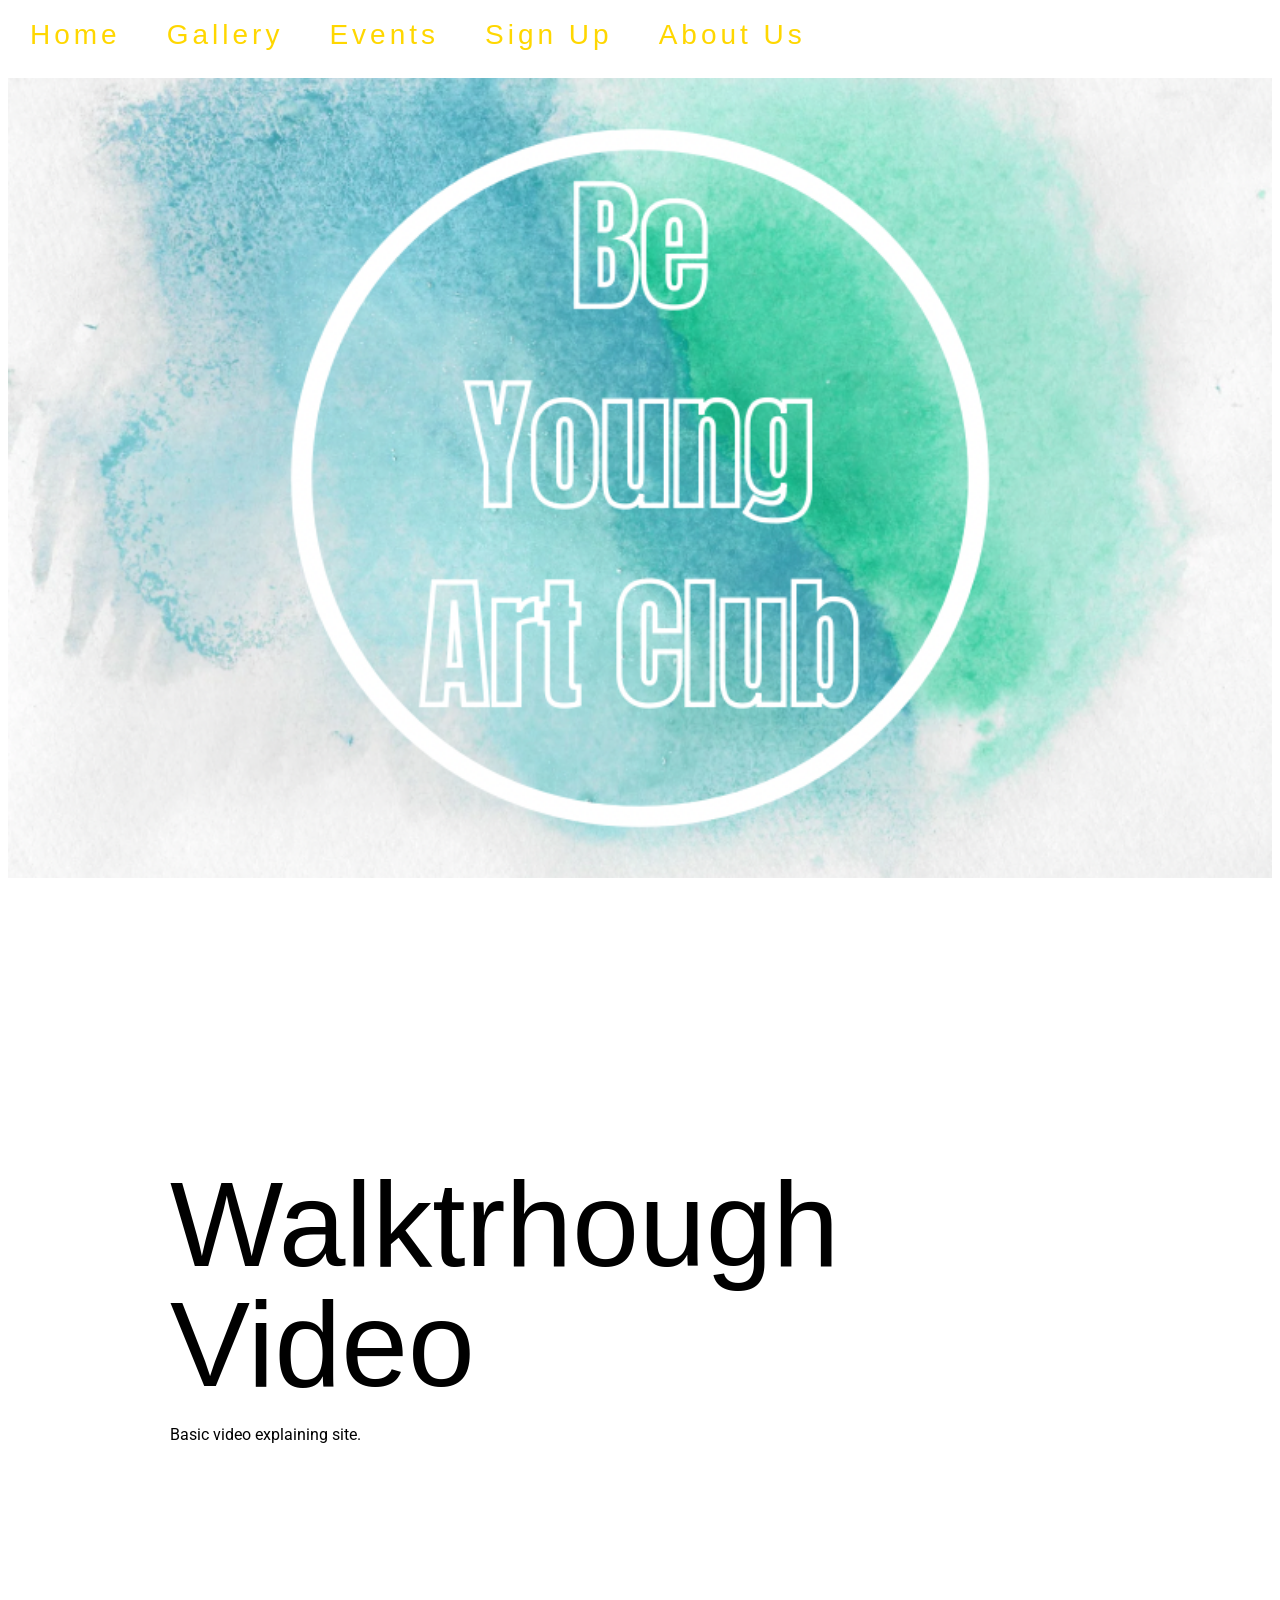
<file: walktrhough.html>
<!doctype html>
<html class="no-js" lang="en">

<head>
  <meta charset="utf-8">
  <meta name="viewport" content="width=device-width, initial-scale=1">
  <title>Walktrhough</title>
  <link rel="preconnect" href="https://fonts.googleapis.com">
  <link rel="preconnect" href="https://fonts.gstatic.com" crossorigin>
  <link href="https://fonts.googleapis.com/css2?family=Roboto:ital,wght@0,100..900;1,100..900&display=swap" rel="stylesheet">
  <!--<link rel="stylesheet" href="fonts/font.css"> -->

  <link rel="stylesheet" href="css/styletest.css">
  <meta name="description" content="">

  <meta property="og:title" content="">
  <meta property="og:type" content="">
  <meta property="og:url" content="">
  <meta property="og:image" content="">

  <link rel="icon" href="/favicon.ico" sizes="any">
  <link rel="icon" href="/icon.svg" type="image/svg+xml">
  <link rel="apple-touch-icon" href="icon.png">

  <link rel="manifest" href="site.webmanifest">
  <meta name="theme-color" content="#fafafa">
</head>

<body>

  <!-- Add your site or application content here --> 
  <header>
    <ul class="main-nav">
      <li><a href="index.html">Home</a></li>
      <li><a href="gallery.html">Gallery</a></li>
      <li><a href="events.html">Events</a></li>
      <li><a href="registration.html">Sign Up</a></li>
      <li><a href="about.html">About Us</a></li>
    </ul>
    <ul class="right-nav">
      <!--<li><a href="#">Instagram</a></li><iframe src="". -->
      </ul>
  </header>

  <section class="page-banner"></section>

  <script src="js/app.js"></script>

 <section class="hero hero-walkthrough">
    <div class="container">
      <div class="hero-text">
        <h1 class="hero-title">Walktrhough Video</h1>
        <p class="text">Basic video explaining site.
      </div>
    </div>
  </section> 
</body>

</html>
</file>
<file: css/styletest.css>
/*! HTML5 Boilerplate v9.0.0-RC1 | MIT License | https://html5boilerplate.com/ */

/* main.css 3.0.0 | MIT License | https://github.com/h5bp/main.css#readme */
/*
 * What follows is the result of much research on cross-browser styling.
 * Credit left inline and big thanks to Nicolas Gallagher, Jonathan Neal,
 * Kroc Camen, and the H5BP dev community and team.
 */

/* ==========================================================================
   Base styles: opinionated defaults
   ========================================================================== */

html {
  color: #222;
  font-size: 1em;
  line-height: 1.4;
}

/*
 * Remove text-shadow in selection highlight:
 * https://twitter.com/miketaylr/status/12228805301
 *
 * Customize the background color to match your design.
 */

::-moz-selection {
  background: #b3d4fc;
  text-shadow: none;
}

::selection {
  background: #b3d4fc;
  text-shadow: none;
}

/*
 * A better looking default horizontal rule
 */

hr {
  display: block;
  height: 1px;
  border: 0;
  border-top: 1px solid #ccc;
  margin: 1em 0;
  padding: 0;
}

/*
 * Remove the gap between audio, canvas, iframes,
 * images, videos and the bottom of their containers:
 * https://github.com/h5bp/html5-boilerplate/issues/440
 */

audio,
canvas,
iframe,
img,
svg,
video {
  vertical-align: middle;
}

/*
 * Remove default fieldset styles.
 */

fieldset {
  border: 0;
  margin: 0;
  padding: 0;
}

/*
 * Allow only vertical resizing of textareas.
 */

textarea {
  resize: vertical;
}

/* ==========================================================================
   Author's custom styles
   ========================================================================== */
body {
    font-family: 'Roboto', sans-serif;
    padding-top: 70px; /* single global offset */
}

/* Header Styles */
header {
  position: fixed;
  top: 0;
  left: 0;
  width: 100%;
  height: 70px;
  z-index: 1000; /* stay above content ?*/
}
header .main-nav li, header .right-nav li {
    list-style-type: none;
   display: inline-block;
}

header .main-nav, header .right-nav {
  height: 70px;
  float: left;
  margin: 0;
  padding: 0px 15px;
  line-height: 70px;
}
header .right-nav {
  float: right;
}
header .main-nav li a, header .right-nav li a {
  color: gold;
  text-decoration: none;
  font-family: 'built_titling', Helvetica, sans-serif;
  font-weight: 500;
  font-size: 28px;
  letter-spacing: 4px;
  padding: 0 15px;

}

/* End of Header styles */

/* Beginning of Hero Section styles */
.hero {
  width: 100%;
  min-height: 100vh; 
  background-size: cover;
  background-position: center;
  background-repeat: no-repeat;
  padding-top: 0; 
}
.hero .container {
  display: flex;
  align-items: center;
  min-height: calc(100vh - 70px); /* to offset header */
  max-width: 940px;
  margin: 0 auto;
  align-items: center;
}

.hero-text {
  color: black;
}
.hero-text .hero-title {
  color: black;
  font-family: 'built_titling', Helvetica, sans-serif;
  font-size: 120px;
  margin: 20px 0px;
  font-weight: normal;
  line-height: 1;
  margin-top: 40px;
}
.hero-home {
  display: flex;
  align-items: center;
  justify-content: flex-start;
  background: url('../img/thespace.JPG') right center / 50% no-repeat;
  /*
  background-image: url('../img/collagebanner.PNG');    for later use
} */
}
.hero-home .hero-text {
      /* Add relative positioning for fine control */
  position: relative;
  left: -400px;  /* negative = move left */
  top: -60px;   /* negative = move up */
  text-align: left;
  margin-left: 0;
  margin-top: 10px;
  max-width: 470px;
  flex: 1;
  color: black;
  padding: 40px;
}

.hero-home .hero-title {
  color: black;
  max-width: 470px;
}
/* ===== RAINBOW HOVER EFFECT FOR HERO TITLES ===== */
.hero-title {
  transition: color 0.3s ease;
  cursor: pointer;
}

.hero-title.rainbow {
  background: linear-gradient(
    90deg,
    firebrick,
    darkorange,
    gold,
    olivedrab,
    lightseagreen,
    cornflowerblue,
    mediumorchid,
    plum
  );
  background-size: 400%;
  -webkit-background-clip: text;
  -webkit-text-fill-color: transparent;
  animation: rainbowShift 3s linear infinite;
}

@keyframes rainbowShift {
  0% { background-position: 0% 50%; }
  100% { background-position: 100% 50%; }
}
/* ===== END RAINBOW HOVER EFFECT FOR HERO TITLES ===== */

.hero-about {
  background-image: linear-gradient(rgba(0,0,0,0.4), rgba(0,0,0,0.4)), url('../img/aboutus.JPG');
} 

.hero-about .hero-text {
      /* Add relative positioning for fine control */
  position: relative;
  left: -220px;  /* negative = move left */
  top: -60px;   /* negative = move up */
  text-align: left;
  margin-left: 0;
  margin-top: 10px;
  color: white;
  max-width: 470px;
}

.hero-about .hero-title {
  max-width: 470px;
  color: white;
}


/* Beginning of Gallery Section styles */
.gallery {
  display:grid;
  grid-template-columns: repeat(auto-fill, minmax(220px, 1fr));
  gap:12px;
  background-color: teal;
}
.gallery img{
  width:100%;
  height:220px;               /* alignment */
  object-fit:cover;           /* cropping */
  border-radius:12px;
}
.gallery .galleryimage {
  transition: transform .25s ease, filter .25s ease;
  will-change: transform;
  cursor: pointer;
}

.gallery .galleryimage.zoom {
  transform: scale(1.5);
  filter: brightness(1.05);
  position: relative;
  z-index: 2;
}
/* End of Gallery Section styles */

/* Base banner style (applies to all pages, can change banner between pages later if desired */
.page-banner {
  margin-top: 0;
  width: 100%;
  height: 800px;              /* fixed banner height */
  background-size: cover;
  background-position: center;
  background-repeat: no-repeat;
  background-image: url('../img/dyebanner.PNG'); /* default image for all banners*/
}
.calendar {
  margin-top: 0px;   /* space between banner and calendar */
  display: flex;
  justify-content: center; /* center the calendar in middle of page */
}

.calendar iframe {
  border-radius: 8px;   /* rounded edges */
}

/* ===== Registration Form styles ===== */
.section {
  padding: 40px 16px;
}
.section-register .container {
  max-width: 940px;
  margin: 0 auto;
}

.form-card {
  background: #ffffff;
  border-radius: 12px;
  box-shadow: 0 10px 30px rgba(0,0,0,0.08);
  padding: 24px;
}

.form-title {
  margin: 0 0 12px 0;
  font-size: 28px;
  line-height: 1.2;
  color: #222;
}

.form-row {
  display: grid;
  grid-template-columns: 1fr;
  gap: 16px;
  margin-bottom: 16px;
}

@media (min-width: 700px) {
  .form-row {
    grid-template-columns: 1fr 1fr;
  }
}

.form-field {
  display: flex;
  flex-direction: column;
}

.form-field label {
  font-weight: 600;
  margin-bottom: 6px;
}

.form-field input,
.form-field select,
.form-field textarea {
  font: inherit;
  padding: 10px 12px;
  border: 1px solid #ccc;
  border-radius: 8px;
  outline: none;
  transition: border-color 0.2s ease, box-shadow 0.2s ease;
  background: #fff;
}

.form-field input:focus,
.form-field select:focus,
.form-field textarea:focus {
  border-color: #3b82f6;
  box-shadow: 0 0 0 3px rgba(59,130,246,0.15);
}

.form-consent {
  margin: 8px 0 16px;
}

.checkbox {
  display: inline-flex;
  align-items: center;
  gap: 8px;
  cursor: pointer;
  user-select: none;
}

.checkbox input {
  width: 18px;
  height: 18px;
}

.btn-primary {
  display: inline-block;
  width: 100%;
  padding: 12px 16px;
  background: #007bff;
  color: #fff;
  border: 0;
  border-radius: 10px;
  font-weight: 600;
  cursor: pointer;
  transition: transform 0.06s ease, background-color 0.2s ease, box-shadow 0.2s ease;
  box-shadow: 0 6px 14px rgba(0,123,255,0.25);
}

.btn-primary:hover {
  background: #005fcb;
}

.btn-primary:active {
  transform: translateY(1px);
}

/* Confirmation alert */
.alert {
  margin-top: 16px;
  padding: 14px 16px;
  border-radius: 10px;
  font-weight: 600;
}

.alert-success {
  background: #e8f6ee;
  color: #14532d;
  border: 1px solid #90d2ae;
}

/* Show/hide + fade-in */
.hidden { display: none !important; }

.alert.show {
  animation: fadeInScale 300ms ease-out;
}

@keyframes fadeInScale {
  from { opacity: 0; transform: translateY(8px) scale(0.98); }
  to   { opacity: 1; transform: translateY(0)    scale(1); }
}
/* ===== End Registration Form styles ===== */

/* Nav layout */
header {
  display: flex;
  justify-content: space-between;
  align-items: center;
}

.main-nav,
.right-nav {
  display: flex;
  gap: 16px;
  list-style: none;
  margin: 0;
  padding: 0;
}

/* Ensure the right nav actually shows */
.right-nav a {
  display: inline-flex;
  align-items: center;
  text-decoration: none;
  font-weight: 500;
  
  color: #111;           /* change until liked */
}

/* Optional: small icon spacing */
.right-nav img {
  height: 20px;
  margin-right: 8px;
}

.site-footer{
  margin-top: 3rem;
  background: teal;  
  color: #e5e7eb;                 /* light text */
  border-top: 1px solid rgba(255,255,255,.08);
}
.site-footer p{
  margin: 0;
}
.site-footer .footer-inner{
  max-width: 1100px;
  margin: 0 auto;
  padding: 1.5rem 1rem;
  display: grid;
  gap: .5rem;
  text-align: center;
  line-height: 1.5;
  font-size: .95rem;
}

/* Thin gradient line above the footer */
.site-footer::before{
  content: "";
  display: block;
  height: 1px;
  background: linear-gradient(90deg, transparent, rgba(255,255,255,.15), transparent);
}
   
.video-wrap {
  max-width: 900px;
  margin: 2rem auto;
  text-align: center;
}

.video-wrap video {
  width: 100%;
  height: auto;
  border-radius: 12px;
  box-shadow: 0 6px 24px rgba(0,0,0,.12);
}

.video-wrap figcaption {
  font: 500 0.95rem/1.4 'Roboto', sans-serif;
  color: #555;
  margin-top: .75rem;
}
/* ==========================================================================
   Helper classes
   ========================================================================== */

/*
 * Hide visually and from screen readers
 */

.hidden,
[hidden] {
  display: none !important;
}

/*
 * Hide only visually, but have it available for screen readers:
 * https://snook.ca/archives/html_and_css/hiding-content-for-accessibility
 *
 * 1. For long content, line feeds are not interpreted as spaces and small width
 *    causes content to wrap 1 word per line:
 *    https://medium.com/@jessebeach/beware-smushed-off-screen-accessible-text-5952a4c2cbfe
 */

.visually-hidden {
  border: 0;
  clip: rect(0, 0, 0, 0);
  height: 1px;
  margin: -1px;
  overflow: hidden;
  padding: 0;
  position: absolute;
  white-space: nowrap;
  width: 1px;
  /* 1 */
}

/*
 * Extends the .visually-hidden class to allow the element
 * to be focusable when navigated to via the keyboard:
 * https://www.drupal.org/node/897638
 */

.visually-hidden.focusable:active,
.visually-hidden.focusable:focus {
  clip: auto;
  height: auto;
  margin: 0;
  overflow: visible;
  position: static;
  white-space: inherit;
  width: auto;
}

/*
 * Hide visually and from screen readers, but maintain layout
 */

.invisible {
  visibility: hidden;
}

/*
 * Clearfix: contain floats
 *
 * The use of `table` rather than `block` is only necessary if using
 * `::before` to contain the top-margins of child elements.
 */

.clearfix::before,
.clearfix::after {
  content: "";
  display: table;
}

.clearfix::after {
  clear: both;
}

/* ==========================================================================
   EXAMPLE Media Queries for Responsive Design.
   These examples override the primary ('mobile first') styles.
   Modify as content requires.
   ========================================================================== */

@media only screen and (min-width: 35em) {
  /* Style adjustments for viewports that meet the condition */
}

@media print,
  (-webkit-min-device-pixel-ratio: 1.25),
  (min-resolution: 1.25dppx),
  (min-resolution: 120dpi) {
  /* Style adjustments for high resolution devices */
}

/* ==========================================================================
   Print styles.
   Inlined to avoid the additional HTTP request:
   https://www.phpied.com/delay-loading-your-print-css/
   ========================================================================== */

@media print {
  *,
  *::before,
  *::after {
    background: #fff !important;
    color: #000 !important;
    /* Black prints faster */
    box-shadow: none !important;
    text-shadow: none !important;
  }

  a,
  a:visited {
    text-decoration: underline;
  }

  a[href]::after {
    content: " (" attr(href) ")";
  }

  abbr[title]::after {
    content: " (" attr(title) ")";
  }

  /*
   * Don't show links that are fragment identifiers,
   * or use the `javascript:` pseudo protocol
   */
  a[href^="#"]::after,
  a[href^="javascript:"]::after {
    content: "";
  }

  pre {
    white-space: pre-wrap !important;
  }

  pre,
  blockquote {
    border: 1px solid #999;
    page-break-inside: avoid;
  }

  tr,
  img {
    page-break-inside: avoid;
  }

  p,
  h2,
  h3 {
    orphans: 3;
    widows: 3;
  }

  h2,
  h3 {
    page-break-after: avoid;
  }
}
</file>
